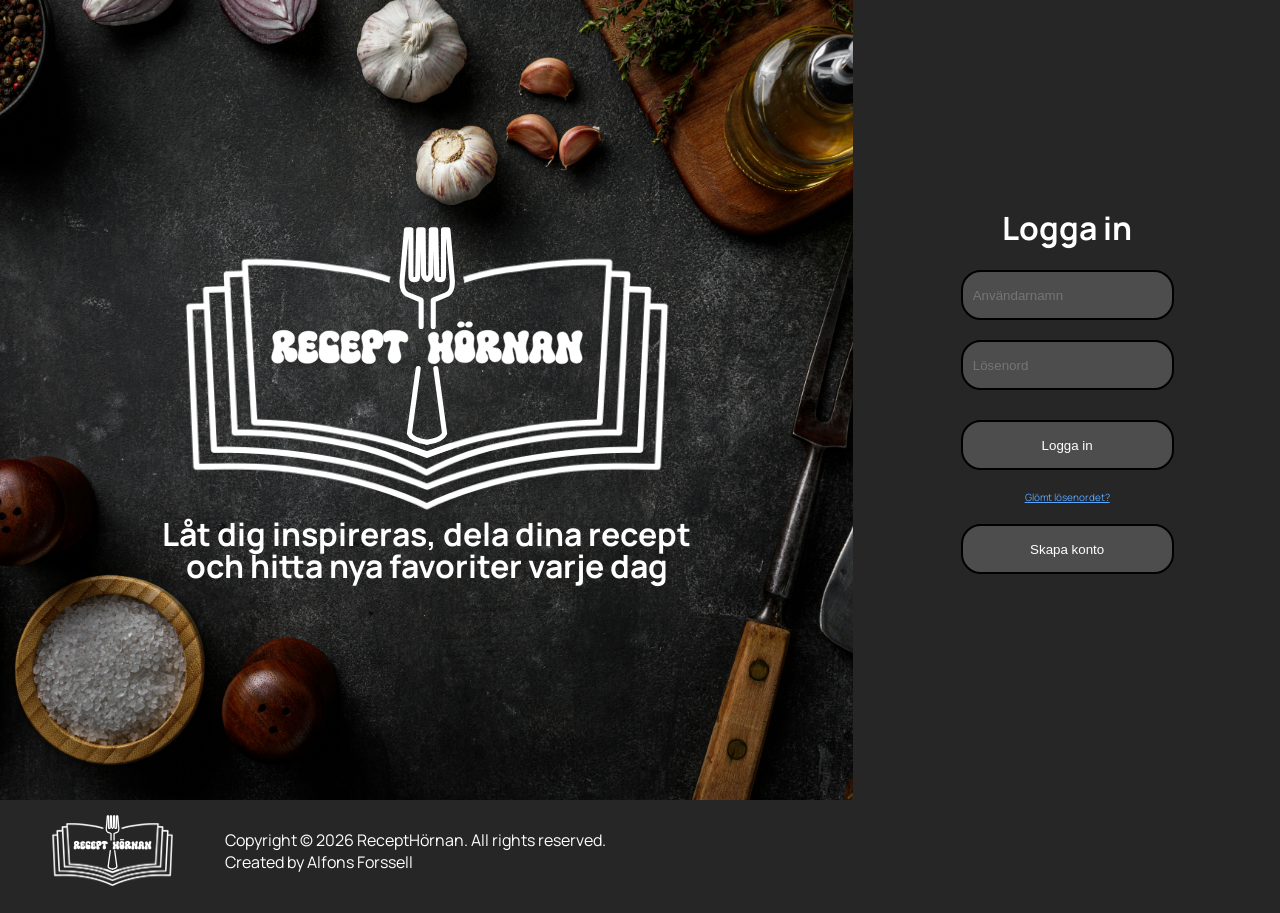
<file: recepthörnan/public/index.html>
<!DOCTYPE html>
<html lang="en">

<head>
    <meta charset="UTF-8">
    <meta name="viewport" content="width=device-width, initial-scale=1.0">
    <title>ReceptHörnan</title>
    <link rel="stylesheet" href="css/style.css">
</head>

<body>
    <main>
        <div class="hero">
            <img class="logo" src="assets/images/LogoBlack.svg" alt="">
            <h1>Låt dig inspireras, dela dina recept<br>och hitta nya favoriter varje dag</h1>
        </div>
        <div id="login">
            <form action="">
                <h1>Logga in</h1>
                <input name="logInUsername" type="text" placeholder="Användarnamn">
                <input name="logInPassword" type="password" placeholder="Lösenord">
                <span id="loginError"></span>
                <button id="loginButton">Logga in</button>
                <a href="#">Glömt lösenordet?</a>
            </form>
            <button id="createUser">Skapa konto</button>
        </div>
    </main>
    <footer>
        <img class="logo" src="assets/images/LogoBlack.svg" alt="logo">
        <div id="copyright">
            <p>Copyright © 2026 ReceptHörnan. All rights reserved.</p>
            <p>Created by Alfons Forssell</p>
        </div>
    </footer>
    <script type="module" src="js/login.js"></script>
</body>

</html>
</file>
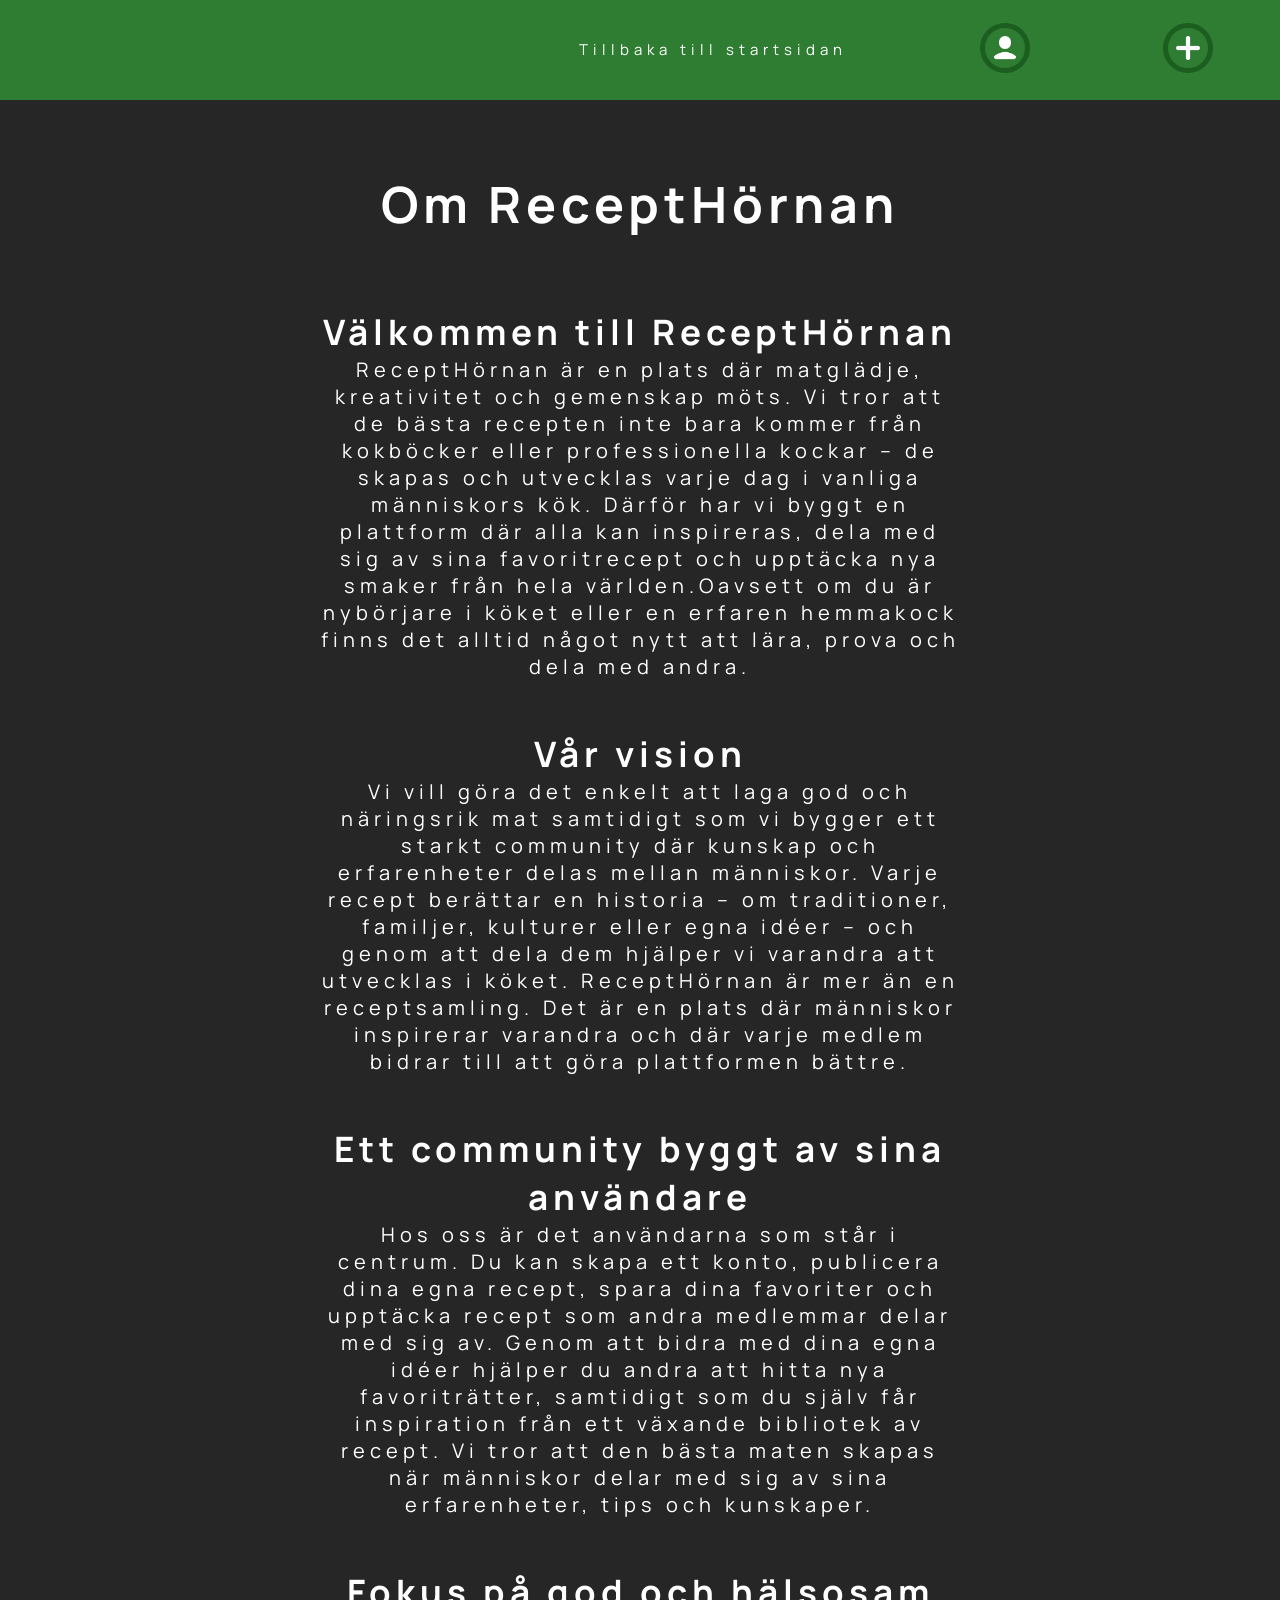
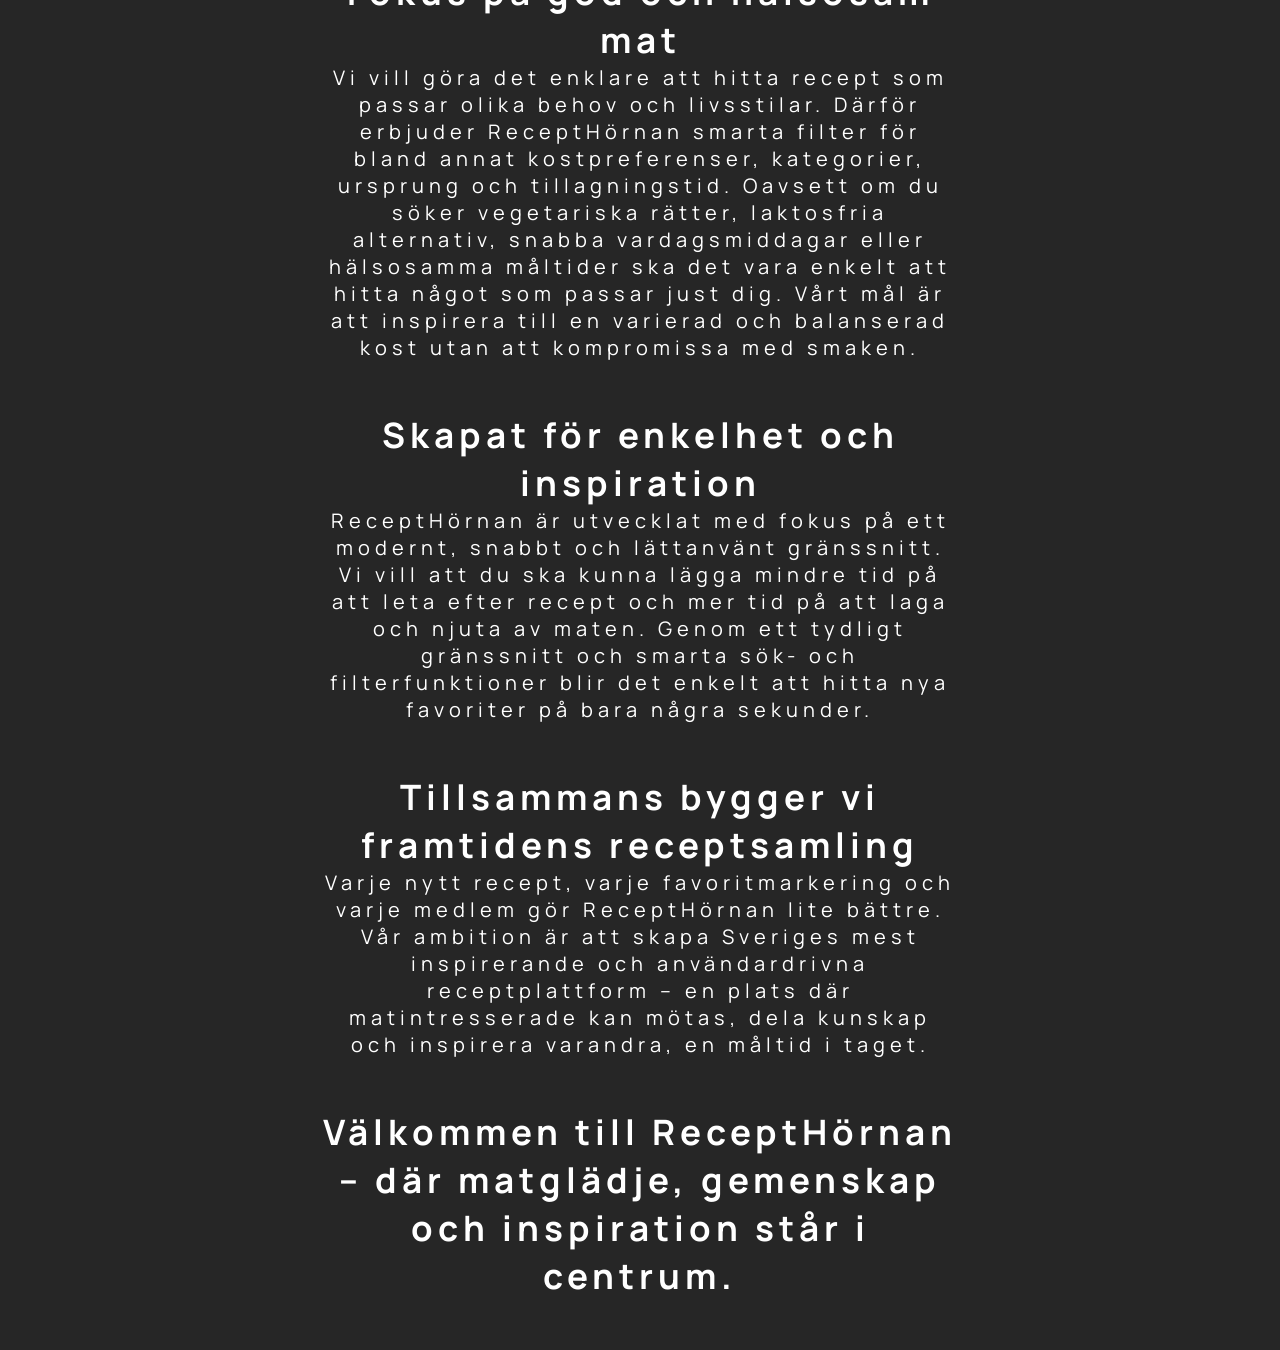
<file: recepthörnan/public/about.html>
<!DOCTYPE html>
<html lang="en">

<head>
    <meta charset="UTF-8">
    <meta name="viewport" content="width=device-width, initial-scale=1.0">
    <title>ReceptHörnan</title>
    <link rel="stylesheet" href="css/about.css">
</head>

<body>
    <header>
        <div id="left"><img class="logo" src="assets/images/LogoBlack.svg" alt=""></div>
        <div id="right">
            <a id="aboutUs" class="headerLink" href="/home">Tillbaka till startsidan</a>
            <a href=""><img src="assets/icons/profile.png" alt=""></a>
            <a href=""><img src="assets/icons/plus.png" alt=""></a>
        </div>
    </header>
    <main>
        <h1>Om ReceptHörnan</h1>
        <h2>Välkommen till ReceptHörnan</h2>
        <p>ReceptHörnan är en plats där matglädje, kreativitet och gemenskap möts. Vi tror att de bästa recepten inte
            bara kommer från kokböcker eller professionella kockar – de skapas och utvecklas varje dag i vanliga
            människors kök. Därför har vi byggt en plattform där alla kan inspireras, dela med sig av sina favoritrecept
            och upptäcka nya smaker från hela världen.Oavsett om du är nybörjare i köket eller en erfaren hemmakock
            finns det alltid något nytt att lära, prova och dela med andra.</p>

        <h2>Vår vision</h2>
        <p>Vi vill göra det enkelt att laga god och näringsrik mat samtidigt som vi bygger ett starkt community där
            kunskap och erfarenheter delas mellan människor. Varje recept berättar en historia – om traditioner,
            familjer, kulturer eller egna idéer – och genom att dela dem hjälper vi varandra att utvecklas i köket.
            ReceptHörnan är mer än en receptsamling. Det är en plats där människor inspirerar varandra och där varje
            medlem bidrar till att göra plattformen bättre.</p>

        <h2>Ett community byggt av sina användare</h2>
        <p>Hos oss är det användarna som står i centrum. Du kan skapa ett konto, publicera dina egna recept, spara dina
            favoriter och upptäcka recept som andra medlemmar delar med sig av. Genom att bidra med dina egna idéer
            hjälper du andra att hitta nya favoriträtter, samtidigt som du själv får inspiration från ett växande
            bibliotek av recept. Vi tror att den bästa maten skapas när människor delar med sig av sina erfarenheter,
            tips och kunskaper.</p>

        <h2>Fokus på god och hälsosam mat</h2>
        <p>Vi vill göra det enklare att hitta recept som passar olika behov och livsstilar. Därför erbjuder ReceptHörnan
            smarta filter för bland annat kostpreferenser, kategorier, ursprung och tillagningstid. Oavsett om du söker
            vegetariska rätter, laktosfria alternativ, snabba vardagsmiddagar eller hälsosamma måltider ska det vara
            enkelt att hitta något som passar just dig. Vårt mål är att inspirera till en varierad och balanserad kost
            utan att kompromissa med smaken.</p>

        <h2>Skapat för enkelhet och inspiration</h2>
        <p>ReceptHörnan är utvecklat med fokus på ett modernt, snabbt och lättanvänt gränssnitt. Vi vill att du ska
            kunna lägga mindre tid på att leta efter recept och mer tid på att laga och njuta av maten. Genom ett
            tydligt gränssnitt och smarta sök- och filterfunktioner blir det enkelt att hitta nya favoriter på bara
            några sekunder.</p>

        <h2>Tillsammans bygger vi framtidens receptsamling</h2>
        <p>Varje nytt recept, varje favoritmarkering och varje medlem gör ReceptHörnan lite bättre. Vår ambition är att
            skapa Sveriges mest inspirerande och användardrivna receptplattform – en plats där matintresserade kan
            mötas, dela kunskap och inspirera varandra, en måltid i taget.</p>

        <h2>Välkommen till ReceptHörnan – där matglädje, gemenskap och inspiration står i centrum.</h2>
    </main>
</body>

</html>
</file>
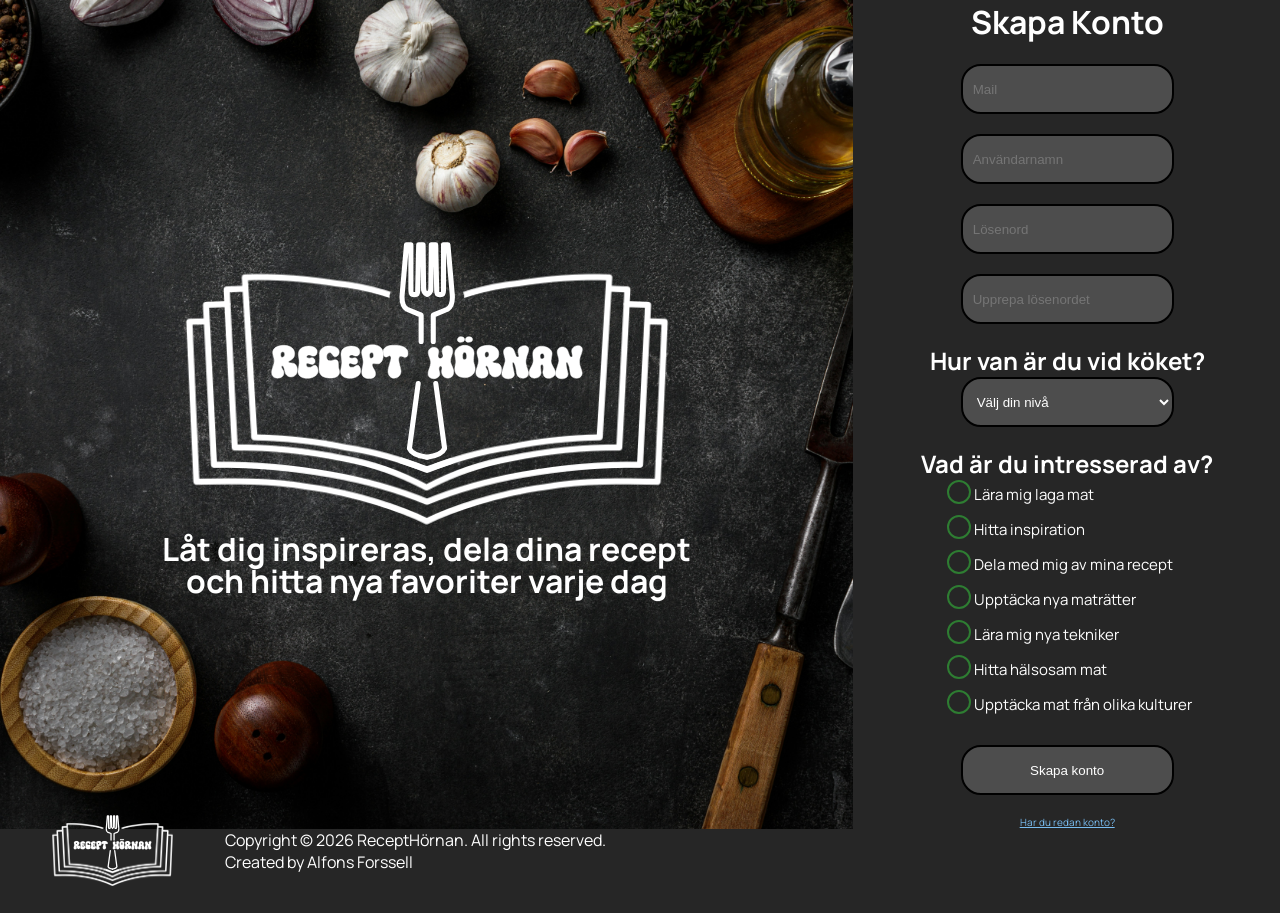
<file: recepthörnan/public/register.html>
<!DOCTYPE html>
<html lang="en">

<head>
    <meta charset="UTF-8">
    <meta name="viewport" content="width=device-width, initial-scale=1.0">
    <title>ReceptHörnan</title>
    <link rel="stylesheet" href="css/register.css">
</head>

<body>
    <main>
        <div class="hero">
            <img class="logo" src="assets/images/LogoBlack.svg" alt="">
            <h1>Låt dig inspireras, dela dina recept<br>och hitta nya favoriter varje dag</h1>
        </div>
        <div id="signUp">
            <form action="">
                <h1>Skapa Konto</h1>
                <input name="signUpMail" type="text" placeholder="Mail" required>
                <input name="signUpUsername" type="text" placeholder="Användarnamn" required>
                <input name="signUpPassword" type="password" placeholder="Lösenord" required>
                <input name="signUpRepeatPassword" type="password" placeholder="Upprepa lösenordet" required>
                <h2>Hur van är du vid köket?</h2>
                <select id="level" name="cookingLevel">
                    <option value="" disabled selected>Välj din nivå</option>
                    <option value="never">Aldrig lagat mat</option>
                    <option value="beginner">Nybörjare</option>
                    <option value="amateur">Amatör</option>
                    <option value="enthusiast">Entusiast</option>
                    <option value="professional">Professionell</option>
                    <option value="restaurateur">Krögare</option>
                    <option value="chef">Kock</option>
                    <option value="michelin">Michelinkock</option>
                </select>
                <h2>Vad är du intresserad av?</h2>
                <div class="interests">
                    <label>
                        <input type="checkbox" name="interests" value="learn">
                        Lära mig laga mat
                    </label>

                    <label>
                        <input type="checkbox" name="interests" value="inspiration">
                        Hitta inspiration
                    </label>

                    <label>
                        <input type="checkbox" name="interests" value="share">
                        Dela med mig av mina recept
                    </label>

                    <label>
                        <input type="checkbox" name="interests" value="discover">
                        Upptäcka nya maträtter
                    </label>

                    <label>
                        <input type="checkbox" name="interests" value="techniques">
                        Lära mig nya tekniker
                    </label>

                    <label>
                        <input type="checkbox" name="interests" value="healthy">
                        Hitta hälsosam mat
                    </label>

                    <label>
                        <input type="checkbox" name="interests" value="culture">
                        Upptäcka mat från olika kulturer
                    </label>
                </div>
                <span id="signUpError"></span>
                <button id="signUpButton">Skapa konto</button>
                <a href="/login">Har du redan konto?</a>
            </form>
        </div>
    </main>
    <footer>
        <img class="logo" src="assets/images/LogoBlack.svg" alt="logo">
        <div id="copyright">
            <p>Copyright © 2026 ReceptHörnan. All rights reserved.</p>
            <p>Created by Alfons Forssell</p>
        </div>
    </footer>
    <script type="module" src="js/register.js"></script>
</body>

</html>
</file>
<file: recepthörnan/public/css/style.css>
* {
    margin: 0;
    padding: 0;
    box-sizing: border-box;
}

html {
    scroll-behavior: smooth;
}

@font-face {
    font-family: Manrope;
    src: url("../assets/fonts/Manrope-VariableFont_wght.ttf");
}

:root {
    --dominant: #2E7D32;
    --dominant-light: #7dcf81;
    --dominant-hover: #1B5E20;
    --complementary: #F57C00;
    --link: #58A6FF;
    --error: #F85149;
    --noFav: #85322e;
    --fav: #F85149;

    --text-light: hsl(0, 0%, 100%);
    --text: hsl(0, 0%, 90%);
    --text-dark: hsl(0, 0%, 80%);

    --bg-dark: hsl(0, 0%, 0%);
    --bg: hsl(0, 0%, 15%);
    --bg-light: hsl(0, 0%, 30%);
}

body {
    background-color: var(--bg);
    font-family: Manrope, Arial, Helvetica, sans-serif;
    max-height: 100vh;
    overflow-y: hidden;

}

main {
    display: grid;
    grid-template-columns: 2fr 1fr;
    height: calc(100vh - 100px);
    width: 100vw;
}

.hero {
    display: flex;
    flex-direction: column;
    justify-content: center;
    align-items: center;
    background-image: url("../assets/images/hero.jpg");
    background-position: center;
    background-size: cover;
    color: var(--text-light);
    text-align: center;

}

.hero .logo {
    width: 500px;
    opacity: 0;
    animation: fadeIn 3s 3s forwards ease-in;
}

.hero h1 {
    position: relative;
    bottom: 100px;
    line-height: 1;
    animation: fadeIn 3s forwards ease-in;
}

#login {
    border-left: 1px solid var(--bg);
    display: flex;
    flex-direction: column;
    justify-content: center;
    align-items: center;
    width: 100%;
}

#login form {
    width: 100%;
    display: flex;
    flex-direction: column;
    justify-content: center;
    align-items: center;
    gap: 20px;
    color: var(--text-light);
}

#login form input,
#login form button {
    width: 50%;
    height: 50px;
    color: var(--text-light);
    background-color: var(--bg-light);
    border: 2px solid var(--bg-dark);
    border-radius: 20px;
    padding: 10px;
    transition: all .5s ease;
}

#createUser {
    margin: 20px;
    width: 50%;
    height: 50px;
    color: var(--text-light);
    background-color: var(--bg-light);
    border: 2px solid var(--bg-dark);
    border-radius: 20px;
    padding: 10px;
    transition: all .5s ease;
}

#createUser a {
    color: var(--text-light);
    text-decoration: none;
    font-size: 13px;
}

#login form button:hover,
#createUser:hover {
    transform: scale(1.05);
    cursor: pointer;
}

#login form button:active,
#createUser:active {
    transform: scale(.8);
}

#login form input:focus {
    outline: none;
}

#login form a {
    color: var(--link);
    font-size: 10px;
}

footer {
    width: 100%;
    height: 100px;
    display: flex;
    justify-content: start;
    align-items: center;
    gap: 50px;
    border-top: 1px solid var(--bg);
    padding: 0px 50px;
}

footer .logo {
    width: 125px;
}

#copyright {
    display: flex;
    flex-direction: column;
    justify-content: center;
    align-items: start;
    color: var(--text-light);
}

#loginError {
    color: var(--error);
    font-size: 10px;
    height: 20px;
    margin: -15px;
}

@keyframes fadeIn {
    from {
        opacity: 0;
    }

    to {
        opacity: 1;
    }
}
</file>
<file: recepthörnan/public/css/about.css>
* {
    margin: 0;
    padding: 0;
    box-sizing: border-box;
}

html {
    scroll-behavior: smooth;
}

@font-face {
    font-family: Manrope;
    src: url("../assets/fonts/Manrope-VariableFont_wght.ttf");
}

:root {
    --dominant: #2E7D32;
    --dominant-light: #7dcf81;
    --dominant-hover: #1B5E20;
    --complementary: #F57C00;
    --link: #58A6FF;
    --error: #F85149;
    --noFav: #85322e;
    --fav: #F85149;

    --text-light: hsl(0, 0%, 100%);
    --text: hsl(0, 0%, 90%);
    --text-dark: hsl(0, 0%, 80%);

    --bg-dark: hsl(0, 0%, 0%);
    --bg: hsl(0, 0%, 15%);
    --bg-light: hsl(0, 0%, 30%);
}

body {
    background-color: var(--bg);
    font-family: Manrope, Arial, Helvetica, sans-serif;
}

header .logo {
    width: 100px;
    opacity: 0;
    animation: fadeIn 2s forwards ease-in;
}

header {
    width: 100%;
    height: 100px;
    display: flex;
    justify-content: center;
    align-items: center;
    background-color: var(--dominant);
}

#left {
    width: 40%;
    padding: 0px 50px;
}

#right {
    flex: 1;
    display: flex;
    justify-content: space-around;
    align-items: center;
}

.headerLink {
    text-decoration: none;
    color: var(--text-light);
    font-size: 15px;
    letter-spacing: 5px;
    padding: 3px 0px;
    border-bottom: 1px solid hsla(0, 0%, 100%, 0);
    transition: all .5s ease;
}

.headerLink:hover {
    transform: scale(1.1);
    border-bottom: 1px solid var(--text-light);
}

.headerLink:active {
    transform: scale(.8);
}

#right img {
    width: 50px;
    border: 5px solid var(--dominant-hover);
    border-radius: 50%;
    padding: 5px;
    transition: all .5s ease;
}

#right img:hover {
    transform: scale(1.05);
    background-color: var(--dominant-hover);
}

#right img:active {
    transform: scale(.8);
}

main {
    padding: 50px 0px;
    width: 50%;
    margin: auto;
    display: flex;
    flex-direction: column;
    justify-content: center;
    align-items: center;
    color: var(--text-light);
    text-align: center;
    letter-spacing: 5px;

    h1 {
        margin: 20px auto;
        font-size: 50px;
    }

    h2 {
        margin-top: 50px;
        font-size: 35px;
    }

    p {
        font-size: 20px;
    }
}
</file>
<file: recepthörnan/public/css/register.css>
* {
    margin: 0;
    padding: 0;
    box-sizing: border-box;
}

html {
    scroll-behavior: smooth;
}

@font-face {
    font-family: Manrope;
    src: url("../assets/fonts/Manrope-VariableFont_wght.ttf");
}

:root {
    --dominant: #2E7D32;
    --dominant-light: #7dcf81;
    --dominant-hover: #1B5E20;
    --complementary: #F57C00;
    --link: #58A6FF;
    --error: #F85149;
    --noFav: #85322e;
    --fav: #F85149;

    --text-light: hsl(0, 0%, 100%);
    --text: hsl(0, 0%, 90%);
    --text-dark: hsl(0, 0%, 80%);

    --bg-dark: hsl(0, 0%, 0%);
    --bg: hsl(0, 0%, 15%);
    --bg-light: hsl(0, 0%, 30%);
}

body {
    background-color: var(--bg);
    font-family: Manrope, Arial, Helvetica, sans-serif;
    max-height: 100vh;
    overflow-y: hidden;

}

main {
    display: grid;
    grid-template-columns: 2fr 1fr;
    height: calc(100vh - 100px);
    width: 100vw;
}

.hero {
    display: flex;
    flex-direction: column;
    justify-content: center;
    align-items: center;
    background-image: url("../assets/images/hero.jpg");
    background-position: center;
    background-size: cover;
    color: var(--text-light);
    text-align: center;

}

.hero .logo {
    width: 500px;
    opacity: 0;
    animation: fadeIn 3s 3s forwards ease-in;
}

.hero h1 {
    position: relative;
    bottom: 100px;
    line-height: 1;
    animation: fadeIn 3s forwards ease-in;
}

#signUp {
    border-left: 1px solid var(--bg);
    display: flex;
    flex-direction: column;
    justify-content: center;
    align-items: center;
    width: 100%;
}

#signUp form {
    width: 100%;
    display: flex;
    flex-direction: column;
    justify-content: center;
    align-items: center;
    gap: 20px;
    color: var(--text-light);
}

#signUp form input,
#signUp form button,
#signUp select {
    width: 50%;
    height: 50px;
    color: var(--text-light);
    background-color: var(--bg-light);
    border: 2px solid var(--bg-dark);
    border-radius: 20px;
    padding: 10px;
    transition: all .5s ease;
}

#level {
    margin-top: -20px;
}

.interests {
    display: flex;
    flex-direction: column;
    align-items: start;
    justify-content: start;
    gap: 10px;
    margin-top: -20px;
}

#signUp label {
    font-size: 15px;
}

#signUp input[type="checkbox"] {
    appearance: none;
    -webkit-appearance: none;
    width: 20px;
    height: 20px;
    position: relative;
    border: 2px solid var(--dominant);
    background-color: var(--bg);
    border-radius: 50%;
    cursor: pointer;
    margin: 0px 0px -4px 5px;
}

#signUp input[type="checkbox"]:checked {
    background-color: var(--dominant);
    content: "✓";
    color: white;
}

#signUp input[type="checkbox"]:checked::after {
    content: "✓";
    color: white;
    position: absolute;
    top: 50%;
    left: 50%;
    transform: translate(-50%, -55%);
}

#login {
    margin: 20px;
    width: 50%;
    height: 50px;
    color: var(--text-light);
    background-color: var(--bg-light);
    border: 2px solid var(--bg-dark);
    border-radius: 20px;
    padding: 10px;
    transition: all .5s ease;
}

#signUp form button:hover,
#login:hover {
    transform: scale(1.05);
    cursor: pointer;
}

#signUp form button:active,
#login:active {
    transform: scale(.8);
}

#signUp form input:focus {
    outline: none;
}

#signUp form a {
    color: rgb(121, 189, 241);
    font-size: 10px;
}

footer {
    width: 100%;
    height: 100px;
    display: flex;
    justify-content: start;
    align-items: center;
    gap: 50px;
    border-top: 1px solid var(--bg);
    padding: 0px 50px;
}

footer .logo {
    width: 125px;
}

#copyright {
    display: flex;
    flex-direction: column;
    justify-content: center;
    align-items: start;
    color: white;
}

#signUpError {
    color: red;
    font-size: 10px;
    height: 20px;
    margin: -15px;
}

@keyframes fadeIn {
    from {
        opacity: 0;
    }

    to {
        opacity: 1;
    }
}
</file>
